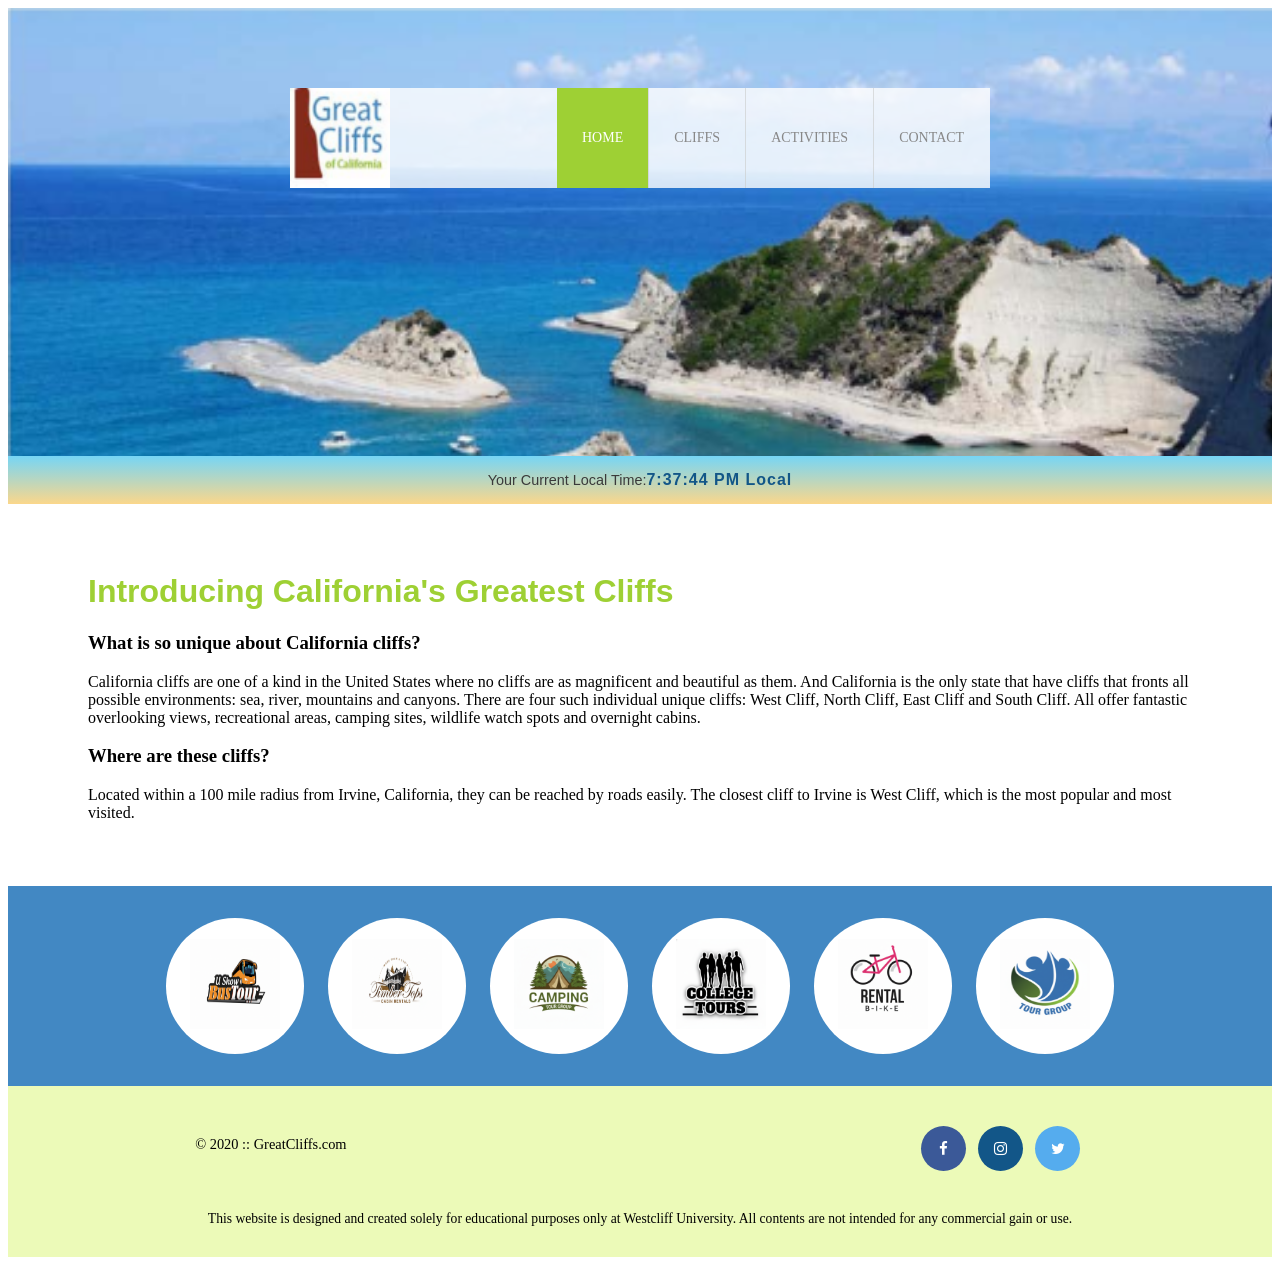
<file: index.html>
<!doctype html>
<html lang="en">
  <head>
    <title>Great Cliffs</title>
    <meta charset="utf-8" />
    <meta name="viewport" content="width=device-width, initial-scale=1" />

    <!-- Font Awesome -->
    <link
      rel="stylesheet"
      href="https://cdnjs.cloudflare.com/ajax/libs/font-awesome/4.7.0/css/font-awesome.min.css"
    />

    <!-- CSS Stylesheet -->
    <link rel="stylesheet" href="styles.css" />
  </head>

  <body id="home">
    <div class="container">
      <header>
        <!-- <img src="images/cliff_ocean.jpg" alt="Ocean View Cliff" width="1280" height="564"> -->
        <div class="main-header">
          <div class="logo">
            <img src="images/logo.png" alt="Great Cliffs Logo" width="125" />
          </div>

          <nav class="main-menu">
            <ul>
              <li class="active"><a href="index.html">Home</a></li>
              <li><a href="cliffs.html">Cliffs</a></li>
              <li><a href="activities.html">Activities</a></li>
              <li><a href="contact.html">Contact</a></li>
            </ul>
          </nav>
        </div>
      </header>
      <section id="timeofday">
        <span>Your Current Local Time: </span>
        <span id="clock"></span>
      </section>

      <main>
        <h1>Introducing California's Greatest Cliffs</h1>

        <h3>What is so unique about California cliffs?</h3>
        <p>
          California cliffs are one of a kind in the United States where no
          cliffs are as magnificent and beautiful as them. And California is the
          only state that have cliffs that fronts all possible environments:
          sea, river, mountains and canyons. There are four such individual
          unique cliffs: West Cliff, North Cliff, East Cliff and South Cliff.
          All offer fantastic overlooking views, recreational areas, camping
          sites, wildlife watch spots and overnight cabins.
        </p>

        <h3>Where are these cliffs?</h3>
        <p>
          Located within a 100 mile radius from Irvine, California, they can be
          reached by roads easily. The closest cliff to Irvine is West Cliff,
          which is the most popular and most visited.
        </p>
      </main>

      <section>
        <ul id="partners"></ul>
      </section>

      <footer>
        <div id="nondisclaimer">
          <div class="copy">&copy; 2020 :: GreatCliffs.com</div>
          <div class="social">
            <a href="#" class="fa fa-facebook"></a>
            <a href="#" class="fa fa-instagram"></a>
            <a href="#" class="fa fa-twitter"></a>
          </div>
        </div>

        <div id="disclaimer">
          <p>
            This website is designed and created solely for educational purposes
            only at Westcliff University. All contents are not intended for any
            commercial gain or use.
          </p>
        </div>
      </footer>
    </div>
  </body>

  <!-- Digital Clock -->
   <script src="Js/digclock.js"></script>
   <!-- Partners -->
   <script src="Js/site_scripts.js"></script>
</html>
</file>
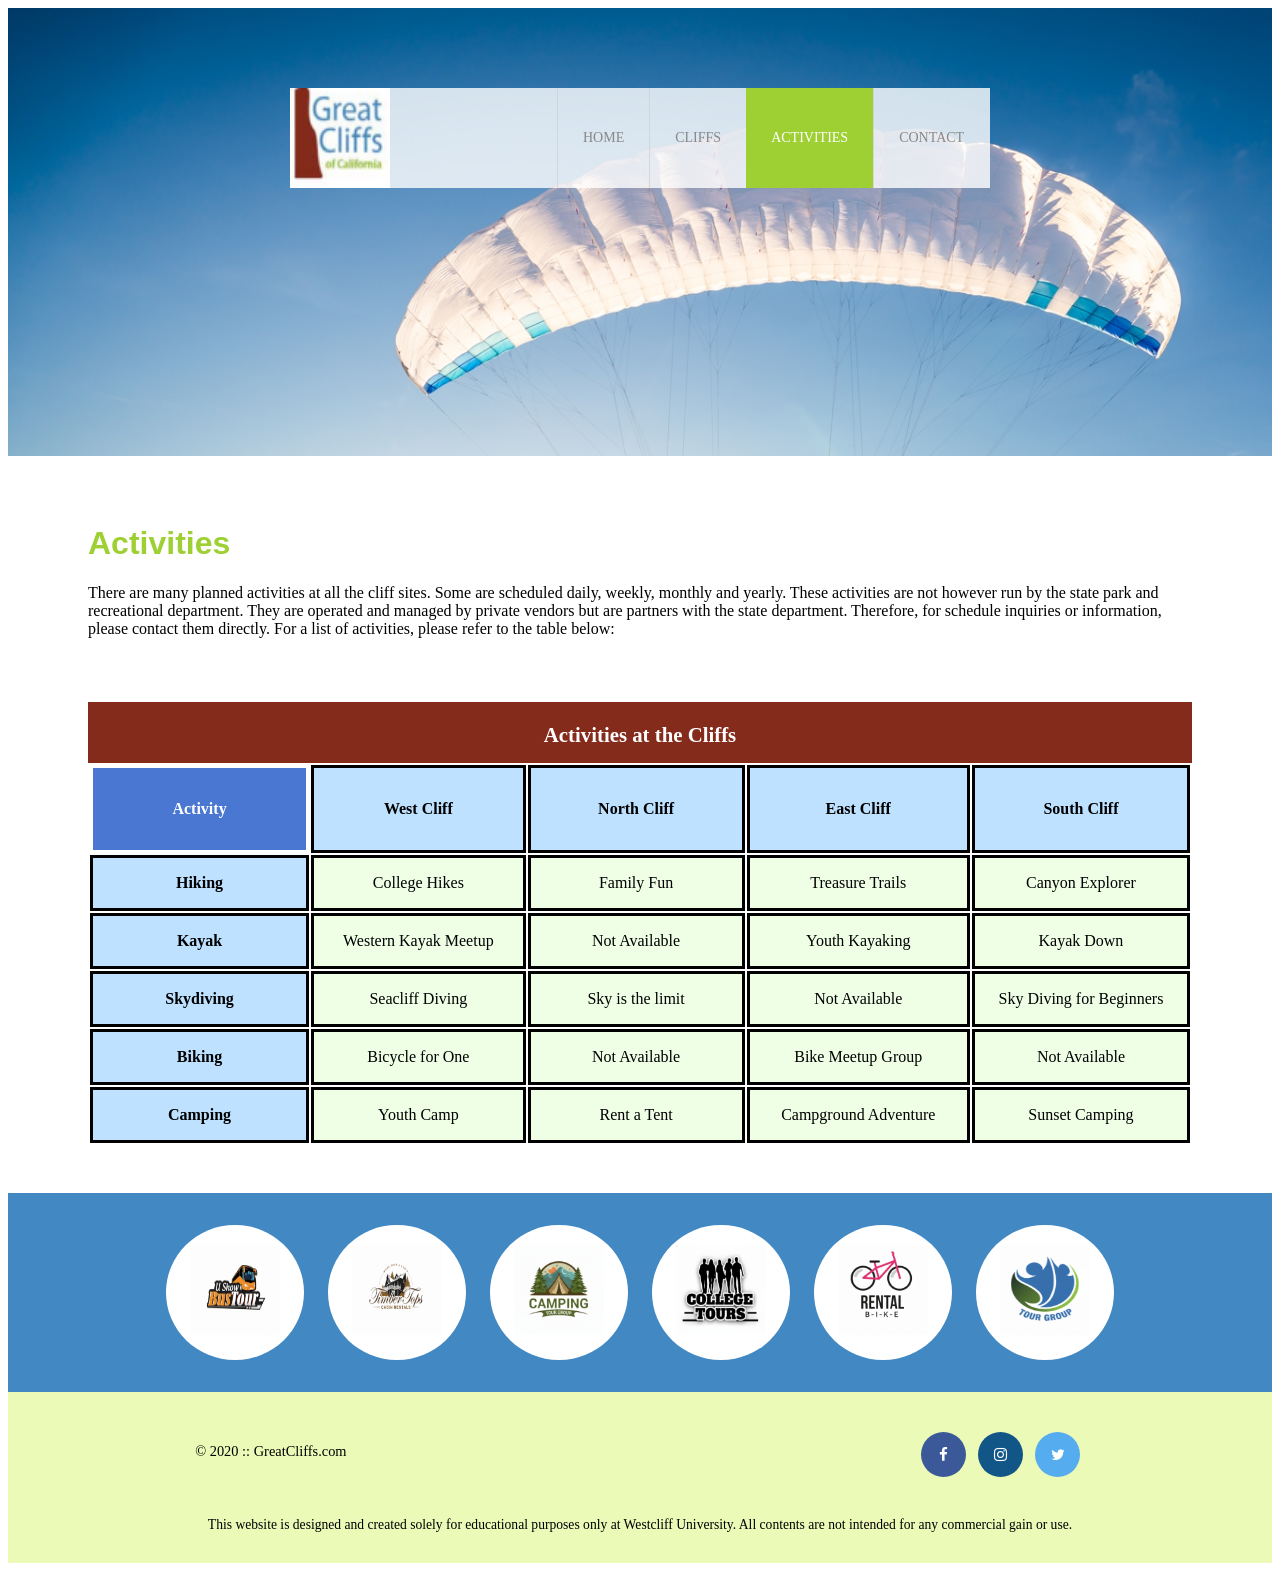
<file: activities.html>
<!DOCTYPE html>
<html lang="en">

<head>
    <title>Great Cliffs</title>
    <meta charset="utf-8">
    <meta name="viewport" content="width=device-width, initial-scale=1">

    <!-- Font Awesome -->
    <link rel="stylesheet" href="https://cdnjs.cloudflare.com/ajax/libs/font-awesome/4.7.0/css/font-awesome.min.css">
    <!-- CSS Stylesheet -->
    <link rel="stylesheet" href="styles.css">
</head>

<body id="activities">
    <div class="container">
        <header>

            <div class="main-header">
                <div class="logo">
                    <img src="images/logo.png" alt="Great Cliffs Logo" width="125">

                </div>

                <nav class="main-menu">
                    <ul>
                        <li><a href="index.html">Home</a></li>
                        <li><a href="cliffs.html">Cliffs</a></li>
                        <li class="active"><a href="activities.html">Activities</a></li>
                        <li><a href="contact.html">Contact</a></li>
                    </ul>
                </nav>
            </div>
        </header>

        <main>
            <h1>Activities</h1>

            <p>
                There are many planned activities at all the cliff sites. Some are scheduled daily,
                weekly, monthly and yearly. These activities are not however run by the state park
                and recreational department. They are operated and managed by private vendors but
                are partners with the state department. Therefore, for schedule inquiries or
                information, please contact them directly. For a list of activities, please refer
                to the table below:
            </p>



            <table>
                <caption>Activities at the Cliffs</caption>
                <thead>
                    <tr>
                        <th>Activity</th>
                        <th>West Cliff</th>
                        <th>North Cliff</th>
                        <th>East Cliff</th>
                        <th>South Cliff</th>
                    </tr>
                </thead>
                <tbody>
                    <tr>
                        <td>Hiking</td>
                        <td>College Hikes</td>
                        <td>Family Fun</td>
                        <td>Treasure Trails</td>
                        <td>Canyon Explorer</td>
                    </tr>
                    <tr>
                        <td>Kayak</td>
                        <td>Western Kayak Meetup</td>
                        <td>Not Available</td>
                        <td>Youth Kayaking</td>
                        <td>Kayak Down</td>
                    </tr>
                    <tr>
                        <td>Skydiving</td>
                        <td>Seacliff Diving</td>
                        <td>Sky is the limit</td>
                        <td>Not Available</td>
                        <td>Sky Diving for Beginners</td>
                    </tr>
                    <tr>
                        <td>Biking</td>
                        <td>Bicycle for One</td>
                        <td>Not Available</td>
                        <td>Bike Meetup Group</td>
                        <td>Not Available</td>
                    </tr>
                    <tr>
                        <td>Camping</td>
                        <td>Youth Camp</td>
                        <td>Rent a Tent</td>
                        <td>Campground Adventure</td>
                        <td>Sunset Camping</td>
                    </tr>
                </tbody>
            </table>

        </main>

        <section>
            <ul id="partners">
                <!-- <li class="partner"><img src="images/partners/partner-bustout.png" alt="Partner Bus Tours"></li>
                <li class="partner"><img src="images/partners/partner-cabinrentak.png" alt="Partner cabin Rental"></li>
                <li class="partner"><img src="images/partners/partner-campingadv.png" alt="Partner Camping Adventures">
                </li>
                <li class="partner"><img src="images/partners/partner-collegetours.png" alt="Partner College Tours">
                </li>
                <li class="partner"><img src="images/partners/partner-rentalbike.png" alt="Partner Bike Rentals"></li>
                <li class="partner"><img src="images/partners/partner-tourgroup.png" alt="Partner Tour Group"></li> -->
            </ul>
        </section>

        <footer>
            <div id="nondisclaimer">
                <div class="copy">&copy; 2020 :: GreatCliffs.com</div>
                <div class="social">
                    <a href="#" class="fa fa-facebook"></a>
                    <a href="#" class="fa fa-instagram"></a>
                    <a href="#" class="fa fa-twitter"></a>
                </div>
            </div>

            <div id="disclaimer">
                <p>
                    This website is designed and created solely for educational purposes only at Westcliff University.
                    All contents are not intended for any commercial gain or use.
                </p>
            </div>
        </footer>
    </div>
</body>
 <!-- Partners -->
   <script src="Js/site_scripts.js"></script>
</html>
</file>
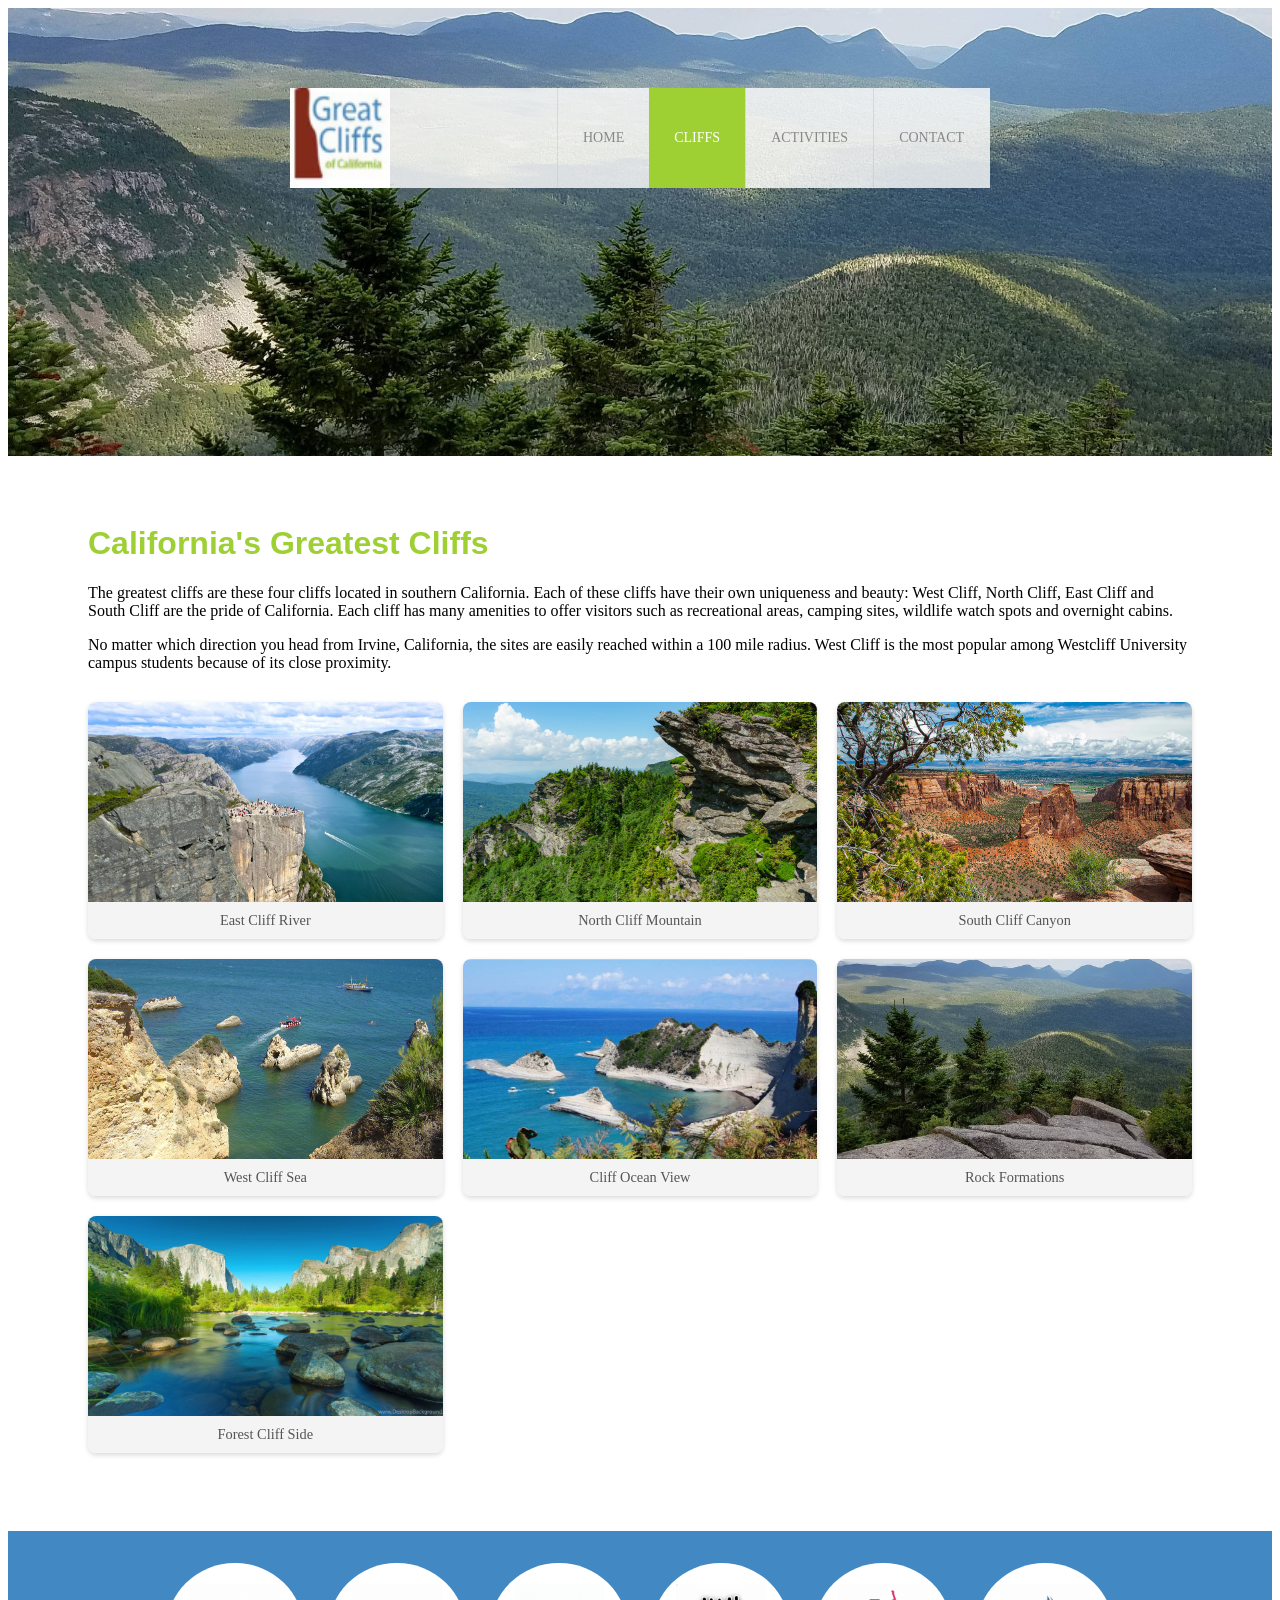
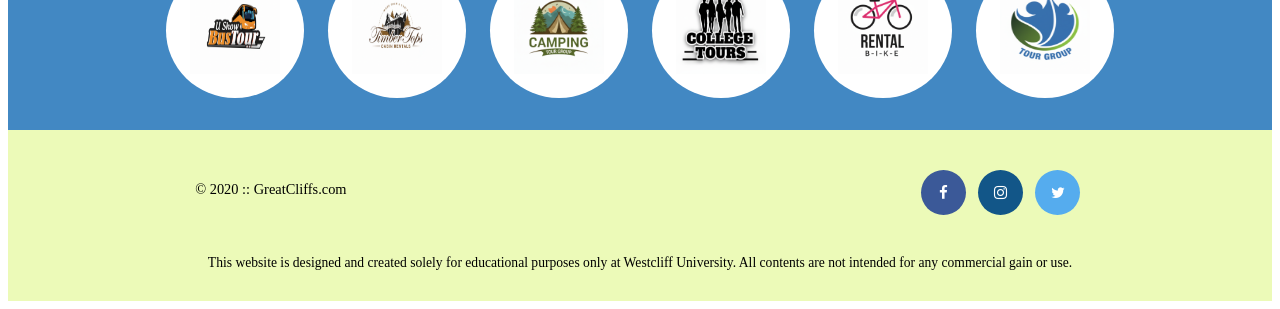
<file: cliffs.html>
<!DOCTYPE html>
<html lang="en">

<head>
    <title>Great Cliffs</title>
    <meta charset="utf-8">
    <meta name="viewport" content="width=device-width, initial-scale=1">

    <!-- Font Awesome -->
    <link rel="stylesheet" href="https://cdnjs.cloudflare.com/ajax/libs/font-awesome/4.7.0/css/font-awesome.min.css">
    <!-- CSS Stylesheet -->
    <link rel="stylesheet" href="styles.css">
</head>

<body id="contact">
    <div class="container">
        <header>

            <div class="main-header">
                <div class="logo">
                    <img src="images/logo.png" alt="Great Cliffs Logo" width="125">

                </div>

                <nav class="main-menu">
                    <ul>
                        <li><a href="index.html">Home</a></li>
                        <li class="active"><a href="cliffs.html">cliffs</a></li>
                        <li><a href="activities.html">Activities</a></li>
                        <li><a href="contact.html">Contact</a></li>
                    </ul>
                </nav>
            </div>
        </header>

        <main>
            
        <h1>California's Greatest Cliffs</h1>

<p>The greatest cliffs are these four cliffs located in southern California. Each of these cliffs have their own uniqueness and beauty: West Cliff, North Cliff, East Cliff and South Cliff are the pride of California. Each cliff has many amenities to offer visitors such as recreational areas, camping sites, wildlife watch spots and overnight cabins.</p>

<p>No matter which direction you head from Irvine, California, the sites are easily reached within a 100 mile radius. West Cliff is the most popular among Westcliff University campus students because of its close proximity. </p>
            
            <!-- GALLERY SECTION START -->
            <div class="cliff-gallery">
                
                <!-- Image 1: cliff-east-river.jpg -->
                <div class="gallery-card">
                    <!-- 
                         NOTE: Replace the src below with "images/cliff-east-river.jpg" to use your local file.
                         Currently using a placeholder for preview functionality.
                    -->
                    <img src="images/cliff-east-river.jpg" alt="East Cliff River">
                    <div class="card-caption">East Cliff River</div>
                </div>

                <!-- Image 2: cliff-north-mountain.jpg -->
                <div class="gallery-card">
                    <img src="images/cliff-north-mountain.jpg" alt="North Cliff Mountain">
                    <div class="card-caption">North Cliff Mountain</div>
                </div>

                <!-- Image 3: cliff-south-canyon.jpg -->
                <div class="gallery-card">
                    <img src="images/cliff-south-canyon.jpg" alt="South Cliff Canyon">
                    <div class="card-caption">South Cliff Canyon</div>
                </div>

                <!-- Image 4: cliff-west-sea.jpg -->
                <div class="gallery-card">
                    <img src="images/cliff-west-sea.jpg" alt="West Cliff Sea">
                    <div class="card-caption">West Cliff Sea</div>
                </div>

                <!-- Image 5: cliff_ocean.jpg -->
                <div class="gallery-card">
                    <img src="images/cliff_ocean.jpg" alt="Cliff Ocean">
                    <div class="card-caption">Cliff Ocean View</div>
                </div>

                <!-- Image 6: cliff_rock.jpg -->
                <div class="gallery-card">
                    <img src="images/cliff_rock.jpg" alt="Cliff Rock Formation">
                    <div class="card-caption">Rock Formations</div>
                </div>

                <!-- Image 7: forest_cliff.jpg -->
                <div class="gallery-card">
                    <img src="images/forest_cliff.jpg" alt="Forest Cliff">
                    <div class="card-caption">Forest Cliff Side</div>
                </div>

            </div>
            <!-- GALLERY SECTION END -->

        </main>

        <section>
            <ul id="partners">
                <!-- <li class="partner"><img src="images/partners/partner-bustout.png" alt="Partner Bus Tours"></li>
                <li class="partner"><img src="images/partners/partner-cabinrentak.png" alt="Partner cabin Rental"></li>
                <li class="partner"><img src="images/partners/partner-campingadv.png" alt="Partner Camping Adventures">
                </li>
                <li class="partner"><img src="images/partners/partner-collegetours.png" alt="Partner College Tours">
                </li>
                <li class="partner"><img src="images/partners/partner-rentalbike.png" alt="Partner Bike Rentals"></li>
                <li class="partner"><img src="images/partners/partner-tourgroup.png" alt="Partner Tour Group"></li> -->
            </ul>
        </section>

        <footer>
            <div id="nondisclaimer">
                <div class="copy">&copy; 2020 :: GreatCliffs.com</div>
                <div class="social">
                    <a href="#" class="fa fa-facebook"></a>
                    <a href="#" class="fa fa-instagram"></a>
                    <a href="#" class="fa fa-twitter"></a>
                </div>
            </div>

            <div id="disclaimer">
                <p>
                    This website is designed and created solely for educational purposes only at Westcliff University.
                    All contents are not intended for any commercial gain or use.
                </p>
            </div>
        </footer>
    </div>
</body>
 <!-- Partners -->
   <script src="Js/site_scripts.js"></script>
</html>
</file>
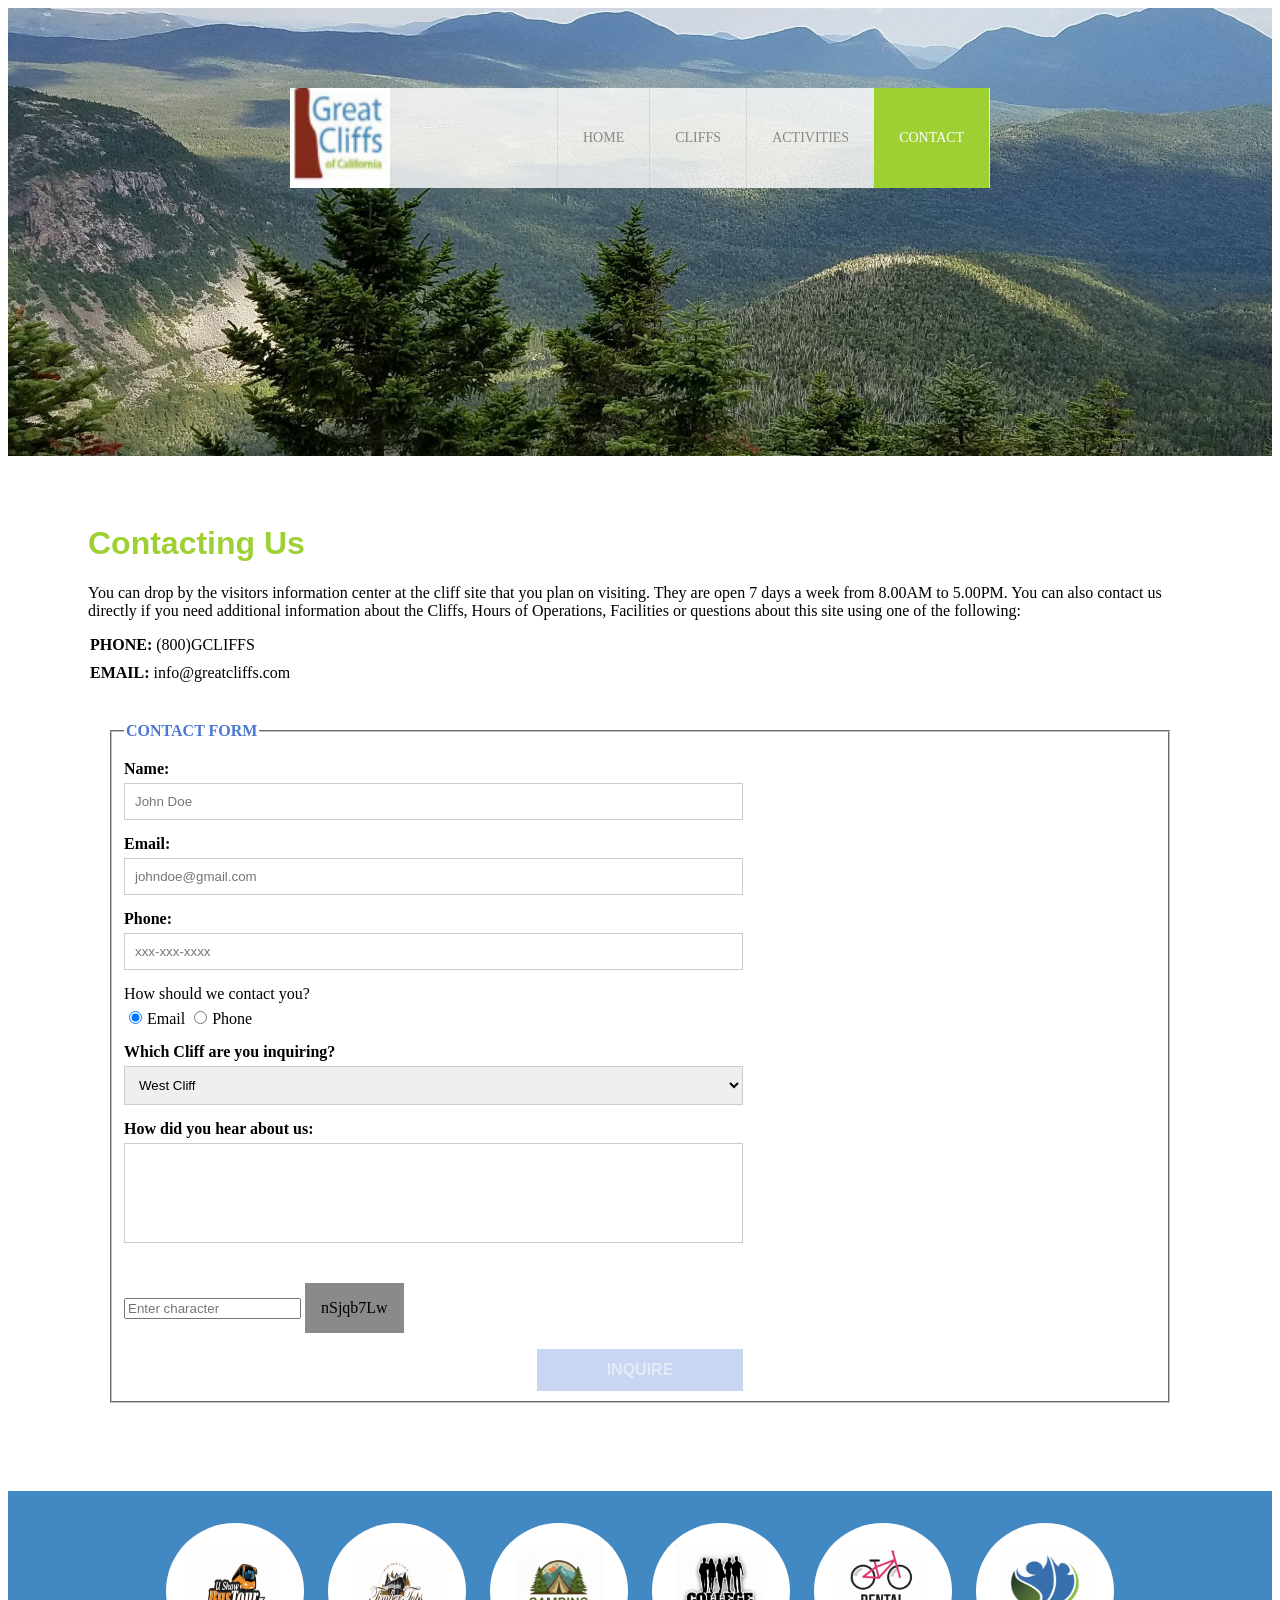
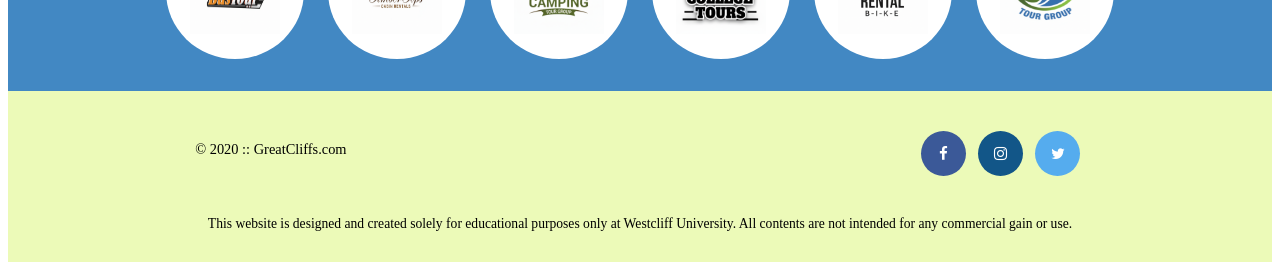
<file: contact.html>
<!DOCTYPE html>
<html lang="en">

<head>
    <title>Great Cliffs</title>
    <meta charset="utf-8">
    <meta name="viewport" content="width=device-width, initial-scale=1">

    <!-- Font Awesome -->
    <link rel="stylesheet" href="https://cdnjs.cloudflare.com/ajax/libs/font-awesome/4.7.0/css/font-awesome.min.css">
    <!-- CSS Stylesheet -->
    <link rel="stylesheet" href="styles.css">

</head>

<body id="contact" onload="disableButton(true)">
    <div class="container">
        <header>

            <div class="main-header">
                <div class="logo">
                    <img src="images/logo.png" alt="Great Cliffs Logo" width="125">

                </div>

                <nav class="main-menu">
                    <ul>
                        <li><a href="index.html">Home</a></li>
                        <li><a href="cliffs.html">Cliffs</a></li>
                        <li><a href="activities.html">Activities</a></li>
                        <li class="active"><a href="contact.html">Contact</a></li>
                    </ul>
                </nav>
            </div>
        </header>

        <main>
            <h1>Contacting Us</h1>
            <p>
                You can drop by the visitors information center at the cliff site that you plan on visiting. They are
                open
                7 days a week from 8.00AM to 5.00PM. You can also contact us directly if you need additional information
                about
                the Cliffs, Hours of Operations, Facilities or questions about this site using one of the following:
            </p>

            <div class="contactinfo">
                <div class="phone">
                    <span>Phone:</span>
                    <span>(800)GCLIFFS</span>
                </div>
                <div class="email">
                    <span>Email:</span>
                    <span>info@greatcliffs.com</span>
                </div>
            </div>

            <form action="/contact" method="post">
                <fieldset>
                    <legend>Contact Form</legend>
                    <div class="textbox">
                        <label>Name:</label>
                        <input type="text" name="name" placeholder="John Doe">
                        <label>Email:</label>
                        <input type="email" name="email" placeholder="johndoe@gmail.com">
                        <label>Phone:</label>
                        <input type="text" name="phone" placeholder="xxx-xxx-xxxx">
                    </div>

                    <div class="radios">
                        <label>How should we contact you?</label>
                        <input type="radio" name="contact" value="email" checked>Email
                        <input type="radio" name="contact" value="phone">Phone
                    </div>

                    <div class="selectmenu">
                        <label>Which Cliff are you inquiring?</label>
                        <select>
                            <option>West Cliff</option>
                            <option>North Cliff</option>
                            <option>East Cliff</option>
                            <option>South Cliff</option>
                        </select>
                    </div>

                    <div class="commentbox">
                        <label>How did you hear about us:</label>
                        <textarea></textarea>
                    </div>
                    <!-- Random Codes -->
                     <div id="randomcode">
                        <input type="text" name="randomcode" placeholder="Enter character" id="codeentered">
                        <p id="codes"></p>
                     </div>

                    <div class="button">
                        <input type="submit" value="Inquire" id="submit">
                    </div>
                </fieldset>
            </form>
        </main>

        <section>
            <ul id="partners">
                <!-- <li class="partner"><img src="images/partners/partner-bustout.png" alt="Partner Bus Tours"></li>
                <li class="partner"><img src="images/partners/partner-cabinrentak.png" alt="Partner cabin Rental"></li>
                <li class="partner"><img src="images/partners/partner-campingadv.png" alt="Partner Camping Adventures">
                </li>
                <li class="partner"><img src="images/partners/partner-collegetours.png" alt="Partner College Tours">
                </li>
                <li class="partner"><img src="images/partners/partner-rentalbike.png" alt="Partner Bike Rentals"></li>
                <li class="partner"><img src="images/partners/partner-tourgroup.png" alt="Partner Tour Group"></li> -->
            </ul>
        </section>

        <footer>
            <div id="nondisclaimer">
                <div class="copy">&copy; 2020 :: GreatCliffs.com</div>
                <div class="social">
                    <a href="#" class="fa fa-facebook"></a>
                    <a href="#" class="fa fa-instagram"></a>
                    <a href="#" class="fa fa-twitter"></a>
                </div>
            </div>

            <div id="disclaimer">
                <p>
                    This website is designed and created solely for educational purposes only at Westcliff University.
                    All contents are not intended for any commercial gain or use.
                </p>
            </div>
        </footer>
    </div>
</body>
 <!-- Partners -->
   <script src="Js/site_scripts.js"></script>
   <script src="Js/randomcodes.js"></script>
</html>
</file>
<file: styles.css>
/* header  */
header {
  width: 100%;
  min-height: 400px;
  padding-top: 3em;
}

#home header {
  background: no-repeat lightgrey url(images/cliff_ocean.jpg);
  background-size: 1500px;
}

#activities header {
  background: no-repeat lightgrey url(images/runfly.jpg);
  background-size: 1500px;
}

#contact header {
  background: no-repeat lightgrey url(images/cliff_rock.jpg);
  background-size: 1500px;
}

/* Navigation */
.main-header {
  background-color: rgba(255, 255, 255, 0.8);
  width: 700px;
  margin: 2em auto 0 auto;
  min-height: 100px;
  height: 100px;
}

.main-header .logo img {
  width: 100px;
  height: 100px;
  margin: 0 2em 0 0;
  float: left;
}

.main-menu {
  margin-left: 227px;
  font-weight: 400;
}

.main-menu ul li {
  list-style-type: none;
  display: inline-block;
  float: left;
  padding-left: 25px;
  padding-right: 25px;
  border-left: 1px solid rgba(202, 204, 202, 0.6);
  line-height: 100px;
  text-transform: uppercase;
  font-size: 14px;
}

.main-menu ul li a {
  text-decoration: none;
  color: #888;
}

.main-menu ul li a:hover {
  color: #9ed034;
}

.main-menu ul li.active {
  background-color: #9ed034;
  border: none;
}

.main-menu ul li.active a {
  color: #fff;
}

/* Main */
main {
  padding: 3em 5em;
}

main h1 {
  font-family: Arial, Helvetica, sans-serif;
  color: #9ed034;
}

/* section */
section {
  width: 100%;
  background-color: #4288c3;
}

section #partners {
  width: 80%;
  padding: 2em 0 2em 0;
  margin: 0 auto;
  text-align: center;
}

section #partners .partner {
  display: inline-block;
  margin: 0 0.75em;
  padding: 1.3em 1.5em;
  background-color: #fff;
  border-radius: 50%;
}

section #partners .partner img {
  width: 90px;
  height: 90px;
}

/* footer */
footer {
  width: 100%;
  height: 155px;
  padding-bottom: 1em;
  background-color: #ecfab8;
}

footer #nondisclaimer .copy {
  padding: 3.5em 3.5em 3.5em 13em;
  float: left;
  font-size: 0.9em;
}

footer #nondisclaimer .social {
  padding: 2.5em;
  margin-right: 9.25em;
  float: right;
}

footer #disclaimer {
  clear: both;
}

footer #disclaimer p {
  font-size: 0.85em;
  text-align: center;
}

footer #nondisclaimer .social .fa {
  padding: 15px;
  font-size: 15px;
  width: 15px;
  text-align: center;
  text-decoration: none;
  margin: 0 4px;
  border-radius: 50%;
}

footer #nondisclaimer .social .fa:hover {
  opacity: 0.7;
}

footer #nondisclaimer .social .fa-facebook {
  background: #3b5998;
  color: white;
}

footer #nondisclaimer .social .fa-instagram {
  background: #125688;
  color: white;
}

footer #nondisclaimer .social .fa-twitter {
  background: #55acee;
  color: white;
}

/* Activities */
table {
  width: 100%;
  margin: 4em auto 0 auto;
}

caption {
  background: #852b1b;
  height: 40px;
  color: #fff;
  font-size: 1.3em;
  font-weight: bold;
  padding-top: 1em;
}

thead {
  background: #bde1ff;
}

tbody {
  background: #eeffe6;
  text-align: center;
}

th,
td {
  width: 225px;
  padding: 1em;
  vertical-align: middle;
  border: solid;
}
th:first-child {
  width: 125px;
  height: 50px;
  background: #4977d1;
  color: #fff;
}
td:first-child {
  font-weight: bold;
  background: #bde1ff;
}

/* Contact Page */

.contactinfo {
  margin: 2px;
}

.contactinfo div {
  margin-bottom: 10px;
  font-size: 1em;
}

.contactinfo span:first-child {
  font-weight: bold;
  text-transform: uppercase;
}

/* Form Container Styling */
form {
  margin: 20px auto;
  background-color: #fff;
  padding: 20px;
  text-align: left; /* Align form content to the left */
}

legend {
  color: #4977d1;
  font-size: 1em;
  font-weight: bold;
  text-transform: uppercase;
  margin-bottom: 15px;
}

/* Input Fields Styling */
.textbox label {
  display: block;
  margin-bottom: 5px;
  font-weight: bold;
}

.textbox input {
  width: 60%;
  padding: 10px;
  margin-bottom: 15px;
  border: 1px solid #ccc;
  box-sizing: border-box; /* Ensures padding doesn't affect width */
}

/* Radio Buttons */
.radios {
  margin-bottom: 15px;
}

.radios label {
  font-weight: normal; /* The question label */
  display: block;
  margin-bottom: 5px;
}

.radios input {
  margin-right: 5px;
}

/* Select Menu */
.selectmenu label {
  display: block;
  margin-bottom: 5px;
  font-weight: bold;
}

.selectmenu select {
  width: 60%;
  padding: 10px;
  margin-bottom: 15px;
  border: 1px solid #ccc;
  box-sizing: border-box;
}

/* Text Area - Using resize property */
.commentbox label {
  display: block;
  margin-bottom: 5px;
  font-weight: bold;
}

.commentbox textarea {
  width: 60%;
  height: 100px;
  padding: 10px;
  border: 1px solid #ccc;
  resize: none; /* Prevents resizing */
  box-sizing: border-box;
  margin-bottom: 20px;
}

/* Button Styling - Using Contextual selector form .button */
form .button {
  text-align: center;
}

form .button input {
  /* background-color: #4977d1; Blue button */
  color: #fff;
  border: none;
  padding: 12px 40px;
  font-size: 16px;
  font-weight: bold;
  text-transform: uppercase;
  cursor: pointer;
  width: 20%;
}

/* 
   GALLERY CSS 
        */
.cliff-gallery {
  display: grid;
  /* Responsive grid: columns adjust automatically to fit the screen */
  grid-template-columns: repeat(auto-fill, minmax(280px, 1fr));
  gap: 20px;
  margin-top: 30px;
  margin-bottom: 30px;
  width: 100%;
  box-sizing: border-box; /* Ensures padding/gap doesn't break layout */
}

.cliff-gallery .gallery-card {
  background-color: #fff;
  border-radius: 8px;
  overflow: hidden;
  box-shadow: 0 2px 5px rgba(0, 0, 0, 0.15);
  transition:
    transform 0.3s ease,
    box-shadow 0.3s ease;
  /* Ensures the card doesn't grow larger than the grid column allows */
  height: 100%;
  display: flex;
  flex-direction: column;
}

/* Hover effect for the card */
.cliff-gallery .gallery-card:hover {
  transform: translateY(-5px);
  box-shadow: 0 8px 15px rgba(0, 0, 0, 0.25);
}

.cliff-gallery .gallery-card img {
  width: 100%;
  height: 200px; /* Fixed height for consistency */
  object-fit: cover; /* Ensures image fills the area without distortion */
  display: block;
  transition: transform 0.5s ease;
}

/* Subtle zoom effect on the image when hovering the card */
.cliff-gallery .gallery-card:hover img {
  transform: scale(1.05);
}

/* Optional caption styling if you want to add names later */
.cliff-gallery .card-caption {
  padding: 10px;
  text-align: center;
  font-size: 0.9rem;
  color: #555;
  background-color: #f4f4f4;
  flex-grow: 1; /* Pushes content to fill space if heights vary */
  display: flex;
  align-items: center;
  justify-content: center;
}

#timeofday {
  margin: 0;
  height: 3em;
  display: flex;
  align-items: center;
  justify-content: center;
  font-family: Arial, Helvetica, sans-serif;
  /* gradient background: 0deg, rgba(251,215,139,1) -> rgba(118,213,245,1) */
  background: linear-gradient(
    0deg,
    rgba(251, 215, 139, 1) 0%,
    rgba(118, 213, 245, 1) 100%
  );
}

#timeofday span:first-child {
  color: #3a3a3a;
  font-size: 0.9rem;
}

#clock {
  color: #125688; /* primary clock color */
  font-weight: 700;
  letter-spacing: 1px;
}

/* Codes */

#codes{
  background-color: #8b8989;
  display:inline-block;
  padding: 1em;
}
</file>
